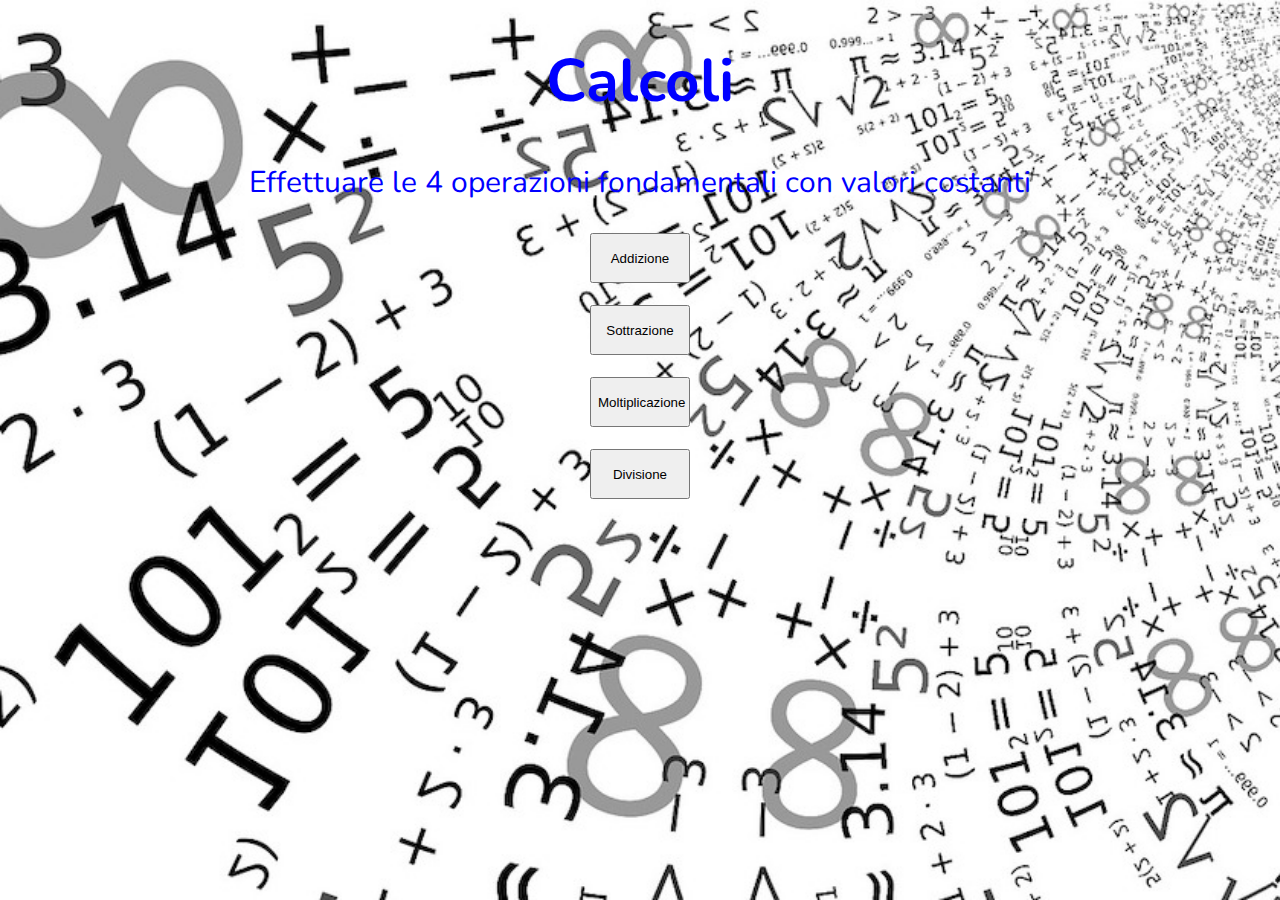
<file: es_1/index.html>
<!DOCTYPE html>
<html>
	<head>
		<title>Operazioni</title>
		<link rel="stylesheet" type="text/css" href="style.css">
		<link href="https://fonts.googleapis.com/css?family=Nunito&display=swap" rel="stylesheet">
	</head>
	<body>
		<div class="container">
			<div class="titolo">
				<h1>Calcoli</h1>
				<p>Effettuare le 4 operazioni fondamentali con valori costanti</p>
			</div>
			<div class="operazioni">
				<script>
					var num1 = 3;
					var num2 = 2;
				</script>
				<button type="button" style="width: 100px; height: 50px;" onclick="document.write(num1 + num2)">Addizione</button><br><br>
				<button type="button" style="width: 100px; height: 50px;" onclick="document.write(num1 - num2)">Sottrazione</button><br><br>
				<button type="button" style="width: 100px; height: 50px;" onclick="document.write(num1 * num2)">Moltiplicazione</button><br><br>
				<button type="button" style="width: 100px; height: 50px;" onclick="document.write(num1 / num2)">Divisione</button><br><br>
			</div>
		</div>			
	</body>
</html>
</file>
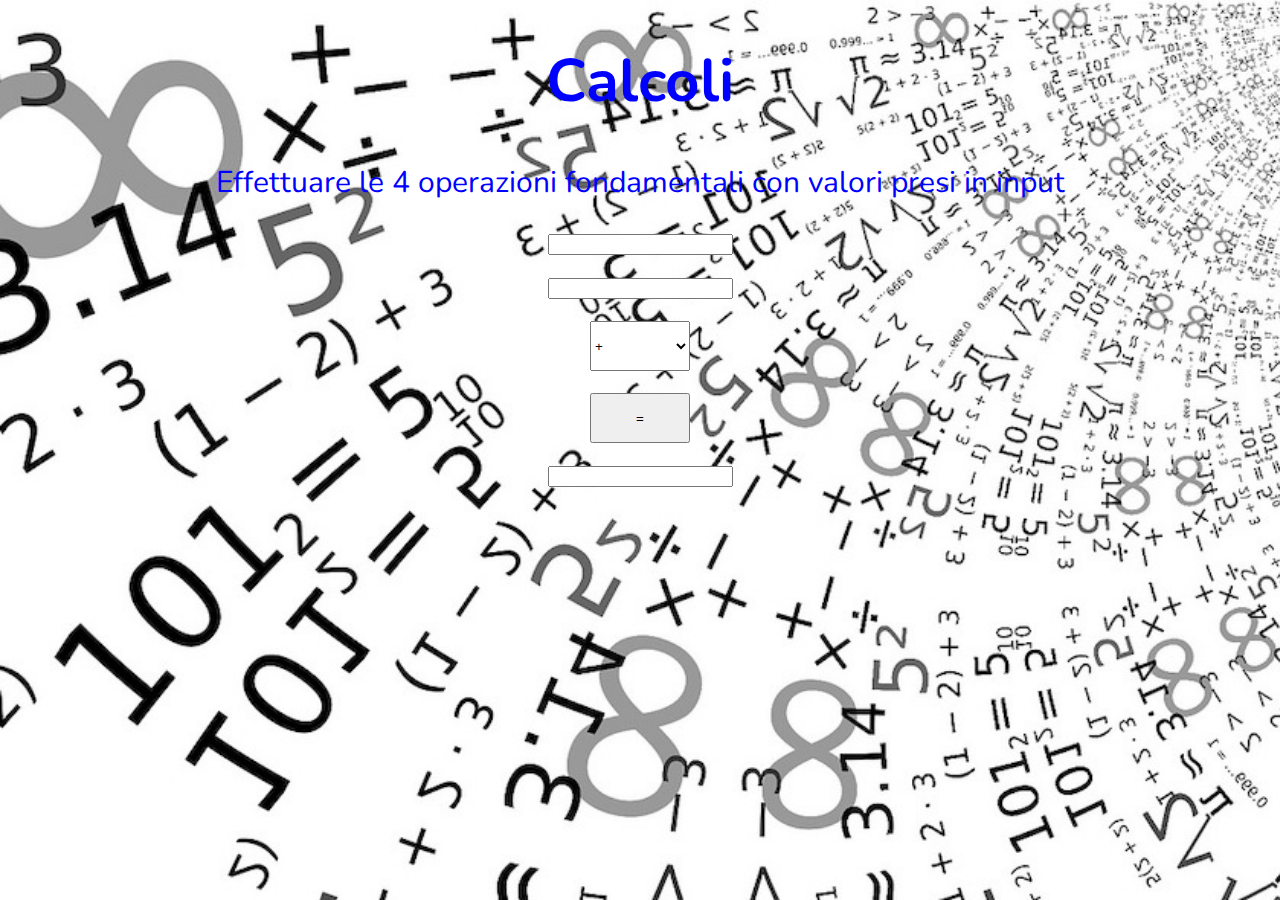
<file: es_2/index.html>
<!DOCTYPE html>
<html>
	<head>
		<title>Operazioni</title>
		<link rel="stylesheet" type="text/css" href="style.css">
		<link href="https://fonts.googleapis.com/css?family=Nunito&display=swap" rel="stylesheet">
	</head>
	<body>
		<div class="container">
			<div class="titolo">
				<h1>Calcoli</h1>
				<p>Effettuare le 4 operazioni fondamentali con valori presi in input</p>
			</div>
			<div class="operazioni">
				<input type="text" id="num1"/><br><br>
	        	<input type="text" id="num2"/><br><br>
	        	<select style="width: 100px; height: 50px;" id="operatore">
	            	<option value="+">+</option>
	            	<option value="-">-</option>
	            	<option value="X">X</option>
	            	<option value="/">/</option>
	        	</select>
				<script>
		            function opera(){
		                var num1 = parseInt(document.getElementById('num1').value);
		                var num2 = parseInt(document.getElementById('num2').value);
		                var oper = document.getElementById('operatore').value;
		                
		                if(oper === '+'){
		                    document.getElementById('risultato').value= num1 + num2;
		                }
		                
		                if(oper === '-'){
		                    document.getElementById('risultato').value= num1 - num2;
		                }
		                
		                if(oper === 'X'){
		                    document.getElementById('risultato').value= num1 * num2;
		                }

		                if(oper === '/'){
		                    document.getElementById('risultato').value= num1 / num2;
		                }
		            }
		        </script>
		        <br><br><button style="width: 100px; height: 50px;" onclick="opera();">=</button><br><br>
	        	<input type= "text" id= "risultato"/><br><br>
			</div>
		</div>
	</body>
</html>
</file>
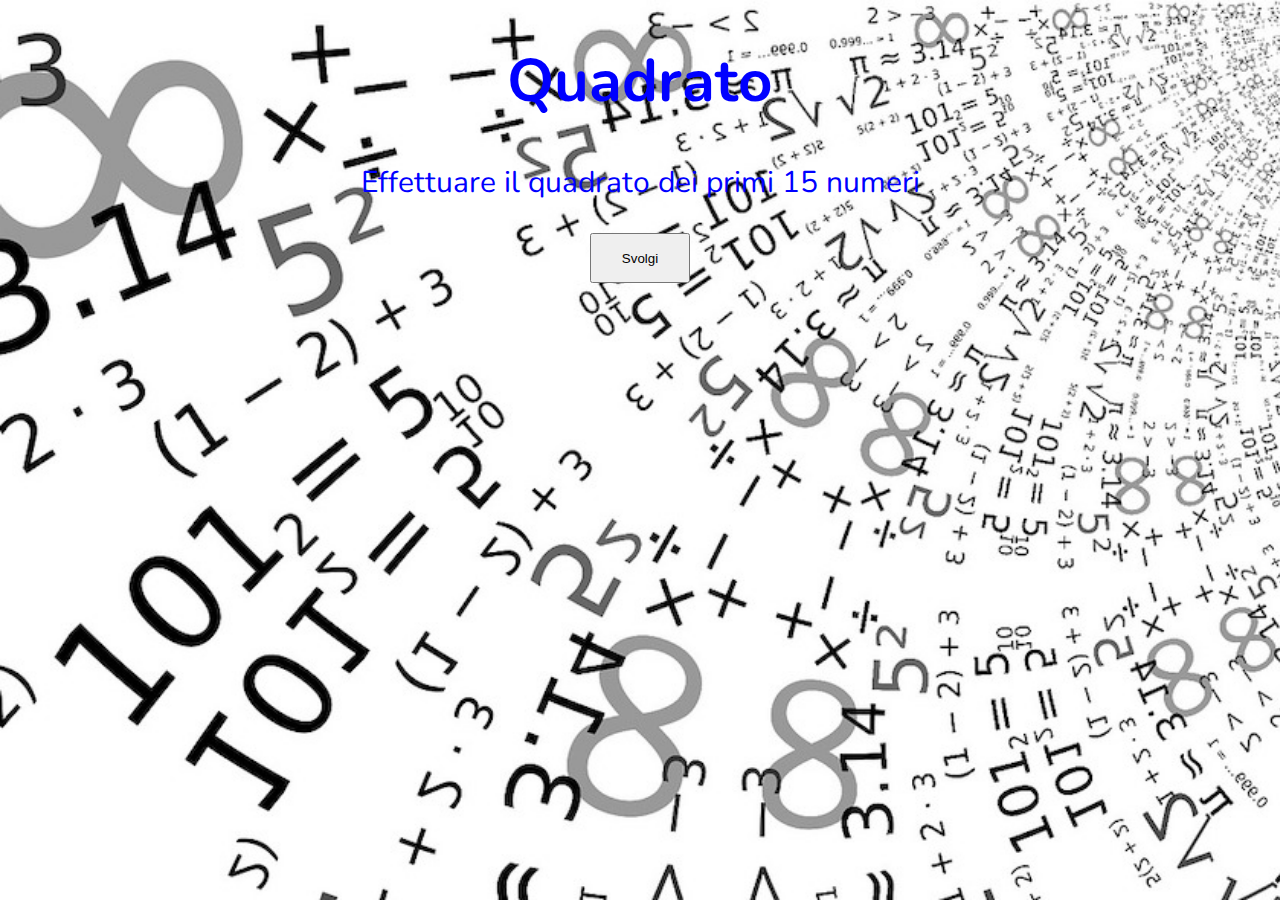
<file: es_3/index.html>
<!DOCTYPE html>
<html>
	<head>
		<title>Quadrato</title>
		<link rel="stylesheet" type="text/css" href="style.css">
		<link href="https://fonts.googleapis.com/css?family=Nunito&display=swap" rel="stylesheet">
	</head>
	<body>
		<div class="container">
			<div class="titolo">
				<h1>Quadrato</h1>
				<p>Effettuare il quadrato dei primi 15 numeri</p>
			</div>
			<div class="quad">
				<script>
					function Quadrato(){	
						for(i=1; i<=15; i++){
							document.writeln(i + ")");
							document.writeln(i * i + "<br>");
						}
						document.writeln("Fine elaborazione");
					}
				</script>
				<div class="bottone">
					<input type="button" name="invio" value="Svolgi" style="width: 100px; height: 50px;" onclick="Quadrato()">
				</div>
			</div>
		</div>
	</body>
</html>
</file>
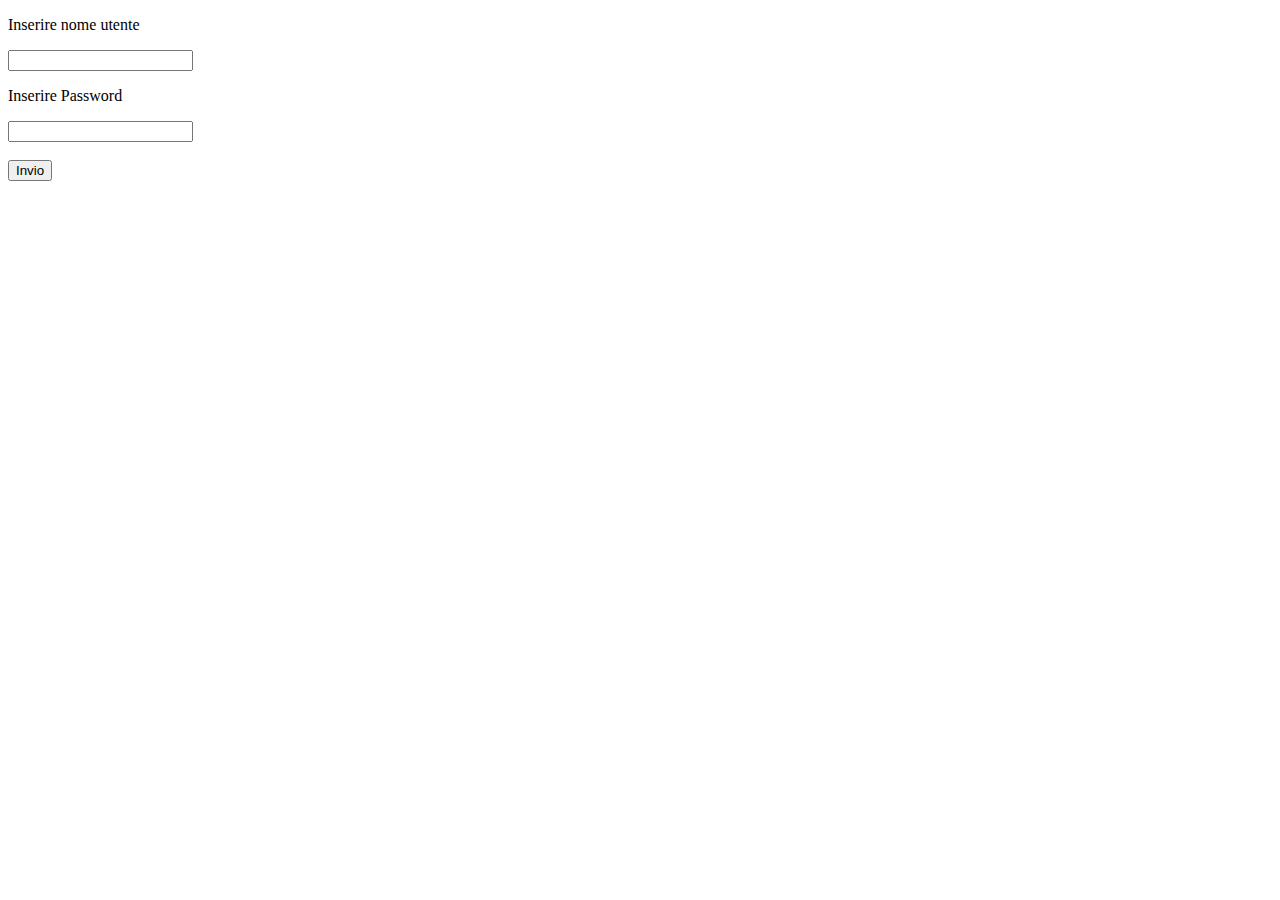
<file: es_4/index.html>
<!-- Realizzare una pagina con uno script che, dopo aver chiesto il nome dell'utente verifica, controllando in un array di nomi che hanno i diritti di amministratore, se l'utente è abilitato ad accedere alla pagina. -->
<!DOCTYPE html>
<html>
	<head>
		<title>Login</title>
	</head>
	<body>
		<div class="container">
			<p>Inserire nome utente</p>
			<div class="nome">
				<input type="text" id="utente">
			</div>
			<p>Inserire Password</p>
			<div class="password">
				<input type="text" id="pass">
				<br><br><button type="button" id="Invio" onclick="login()">Invio</button>
			</div>
			<script type="text/javascript" src="main.js"></script>
		</div>
	</body>
</html>
</file>
<file: es_1/style.css>
.titolo {
	text-align: center;
	color: blue;
	font-size: 30px;
}

.operazioni{
	text-align: center;
}

.container{
	font-family: 'Nunito', sans-serif;
	background-image: url("image.jpg");
	background-repeat: no-repeat;
	background-size: cover;
	min-height: 100%;
	min-width: 100%;
	width: 100%;
	height: 100%;
	position: absolute;
	top: 0;
	left: 0;
}
</file>
<file: es_2/style.css>
.titolo {
	text-align: center;
	color: blue;
	font-size: 30px;
}

.operazioni{
	text-align: center;
}

.container{
	font-family: 'Nunito', sans-serif;
	background-image: url("image.jpg");
	background-repeat: no-repeat;
	background-size: cover;
	min-height: 100%;
	min-width: 100%;
	width: 100%;
	height: 100%;
	position: absolute;
	top: 0;
	left: 0;
}
</file>
<file: es_3/style.css>
.titolo {
	text-align: center;
	color: blue;
	font-size: 30px;
}

.quad{
	text-align: center;
}

.container{
	font-family: 'Nunito', sans-serif;
	background-image: url("image.jpg");
	background-repeat: no-repeat;
	background-size: cover;
	min-height: 100%;
	min-width: 100%;
	width: 100%;
	height: 100%;
	position: absolute;
	top: 0;
	left: 0;
}
</file>
